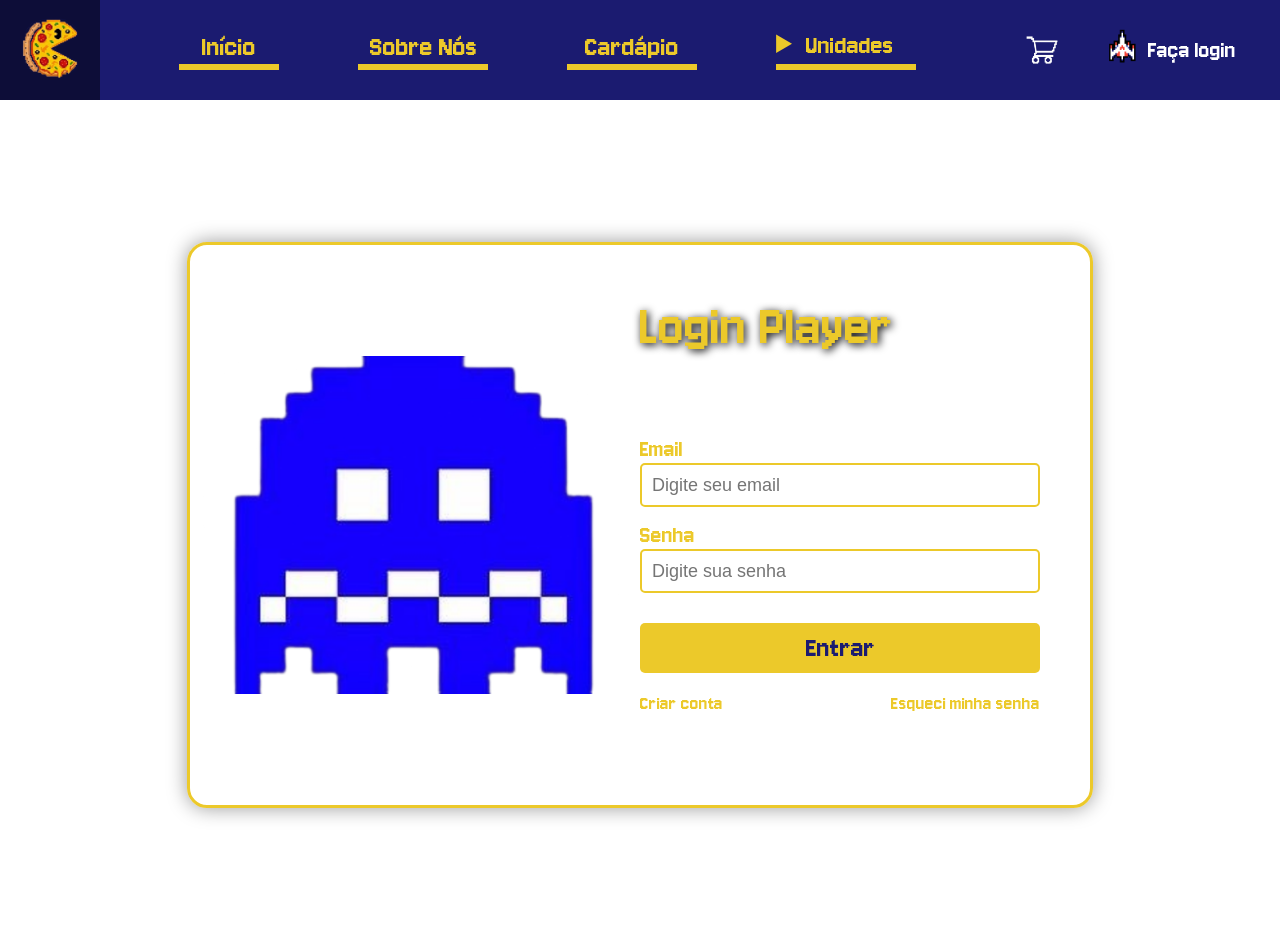
<file: login.html>
<!DOCTYPE html>
<html lang="pt-br">
<head>
    <meta charset="UTF-8">
    <meta name="viewport" content="width=device-width, initial-scale=1.0">
    <title>Login - Pizza-Pixel</title>
    <link rel="icon" href="imagens/icon.png">
    <link rel="stylesheet" href="css arq/headerp.css">
    <link rel="stylesheet" href="css arq/interações.css">
    <link rel="stylesheet" href="css log/login.css">
    <link rel="preconnect" href="https://fonts.googleapis.com">
    <link rel="preconnect" href="https://fonts.gstatic.com" crossorigin>
    <link href="https://fonts.googleapis.com/css2?family=Jersey+10&display=swap" rel="stylesheet">
</head>
<body>
<section class="Headerprincipal">

        <div class="Logo"><img src="imagens/logo.png" alt=""></div>

        <div class="Headermeio">

<a href="index.html"><div class="inicio">Início</div></a>

<a href="index.html#valores"><div class="historia">Sobre Nós</div></a>

<a href="cardapio.html"><div class="cardapio">Cardápio</div></a>

<details class="detalhes">
    <summary class="nada">Unidades</summary>
    <div class="dento">
        <div class="dentodento"><p class="p">São Paulo - Grajau</p></div>
        <div class="dentomeio"><p class="p">Rio de Janeiro - Cabo Frio</p></div>
        <div class="dentomeio"><p class="p">Alagoas - Maceió</p></div>
        <div class="dentobaixo"><p class="p">Minas Gerais - Belo Horizonte</p></div>
    </div>
</details>
        </div>

        <div class="Headerfim">
            <a href="carrinho.html"><div class="pedido"><img src="imagens/cart.png" alt="" class="fotologin"></div></a>
            
            <a href="login.html"><div class="Login"><img src="imagens/space.png" alt="" class="nave"><p>Faça login</p></div></a>
        </div>
</section>

<section class="FundoLogin">
    <div class="CaixaLogin">
        <div class="FotoLogin">
            <img src="imagens/ghost.png" alt="">
        </div>

        <div class="FormularioLogin">
            <h1>Login Player</h1>
            <p>Entre na sua conta para continuar sua aventura na Pizza-Pixel.</p>

            <label>Email</label>
            <input type="email" placeholder="Digite seu email">

            <label>Senha</label>
            <input type="password" placeholder="Digite sua senha">

            <button>Entrar</button>

            <div class="LinksLogin">
                <a href="#">Criar conta</a>
                <a href="#">Esqueci minha senha</a>
            </div>

            <a href="index.html" class="VoltarLogin">Voltar para o início</a>
        </div>
    </div>
</section>

</body>
</html>
</file>
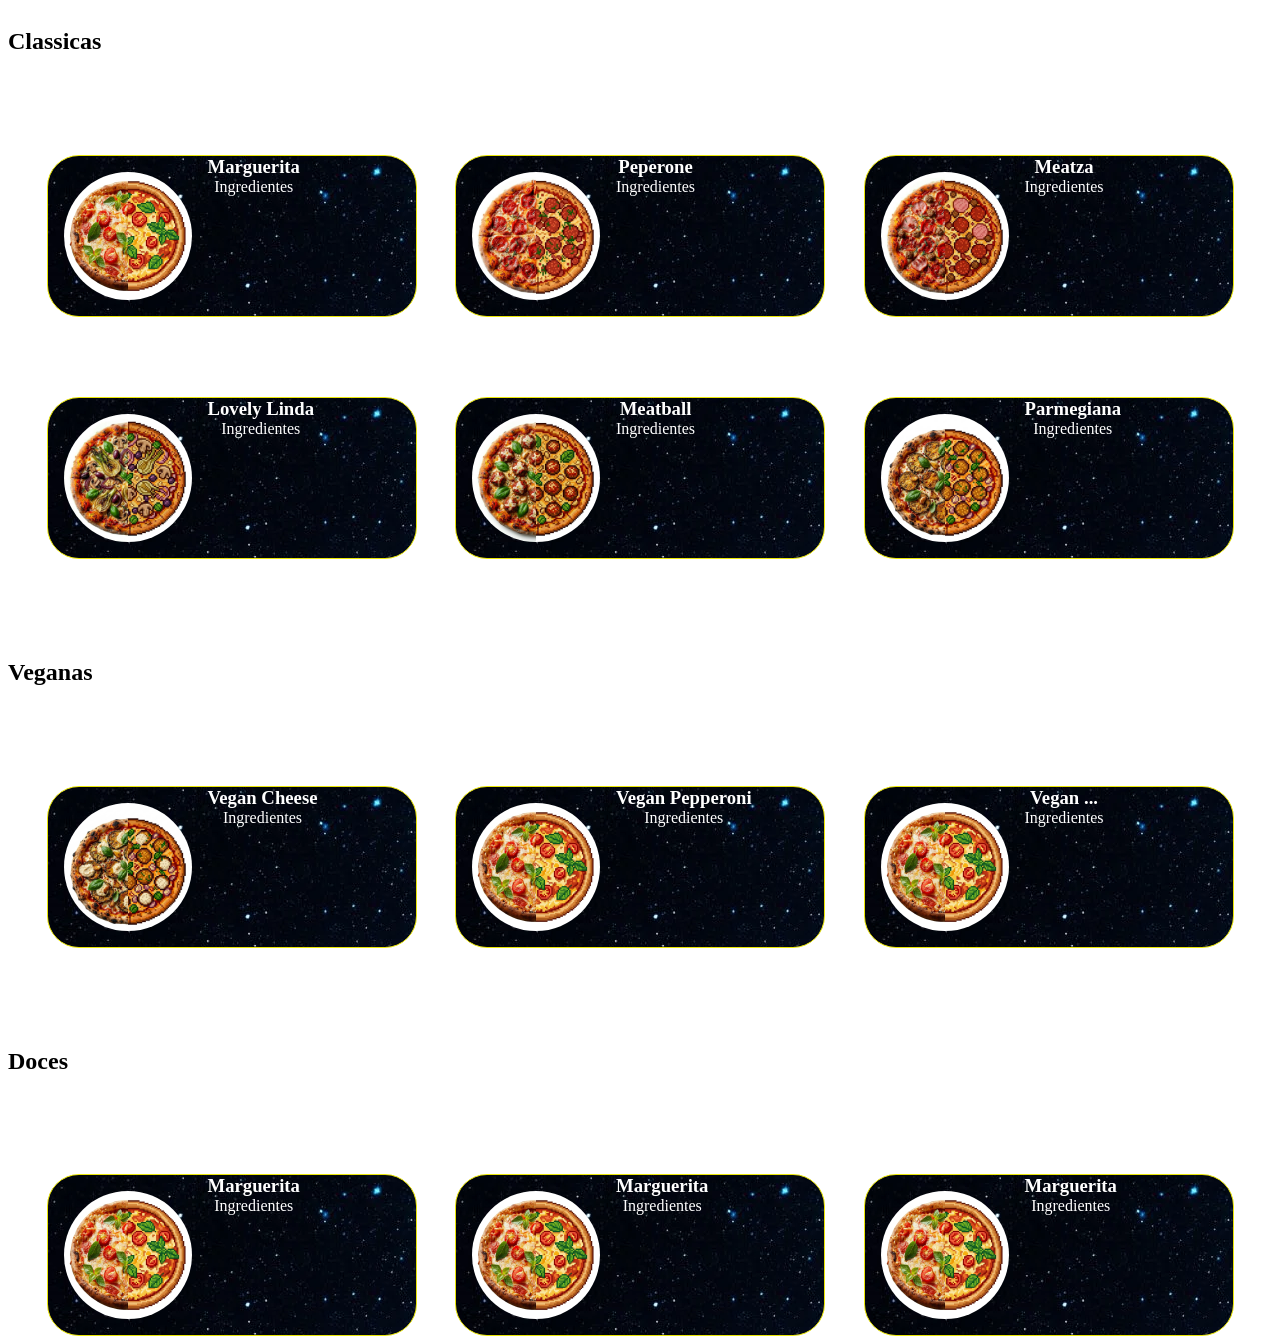
<file: cardapio/menu.html>
<!DOCTYPE html>
<html lang="en">
<head>
    <meta charset="UTF-8">
    <meta name="viewport" content="width=device-width, initial-scale=1.0">
    <link rel="stylesheet" href="menu.css">
    <link rel="icon" href="imagens/icon.png">
    <title>Pizza-Pixel</title>
</head>
<body>
    <section class="menu">

        <h2>Classicas</h2>
        <div class="linha">

            <div class="bloco">
                
                    <a href="">
                        <img src="imagens/marguerita.png" alt="">
                        <div class="text">
                            <h3>Marguerita</h3>
                            <p>Ingredientes</p>
                        </div>
                    </a>
                
            </div>

            <div class="bloco">
                
                    <a href="">
                        <img src="imagens/Peperone.png" alt="">
                        <div class="text">
                            <h3>Peperone</h3>
                            <p>Ingredientes</p>
                        </div>
                    </a>
                
            </div>

            <div class="bloco">
                
                    <a href="">
                        <img src="imagens/meatza.png" alt="">
                        <div class="text">
                            <h3>Meatza</h3>
                            <p>Ingredientes</p>
                        </div>
                    </a>
                
            </div>

        </div>

        <div class="linha">
            <div class="bloco">
                
                    <a href="">
                        <img src="imagens/lovely linda.png" alt="">
                        <div class="text">
                            <h3>Lovely Linda</h3>
                            <p>Ingredientes</p>
                        </div>
                    </a>
                
            </div>

            <div class="bloco">
                
                    <a href="">
                        <img src="imagens/meatball parmegiana.png" alt="">
                        <div class="text">
                            <h3>Meatball</h3>
                            <p>Ingredientes</p>
                        </div>
                    </a>
                
            </div>

            <div class="bloco">
                
                    <a href="">
                        <img src="imagens/eggplant parmegiana.png" alt="">
                        <div class="text">
                            <h3>Parmegiana</h3>
                            <p>Ingredientes</p>
                        </div>
                    </a>
                
            </div>
        </div>

        <h2>Veganas</h2>
        <div class="linha">
            <div class="bloco">
                
                    <a href="">
                        <img src="imagens/vegan cheese.png" alt="">
                        <div class="text">
                            <h3>Vegan Cheese</h3>
                            <p>Ingredientes</p>
                        </div>
                    </a>
                
            </div>

            <div class="bloco">
                
                    <a href="">
                        <img src="imagens/marguerita.png" alt="">
                        <div class="text">
                            <h3>Vegan Pepperoni</h3>
                            <p>Ingredientes</p>
                        </div>
                    </a>
                
            </div>

            <div class="bloco">
                
                    <a href="">
                        <img src="imagens/marguerita.png" alt="">
                        <div class="text">
                            <h3>Vegan ...</h3>
                            <p>Ingredientes</p>
                        </div>
                    </a>
                
            </div>
        </div>

        <h2>Doces</h2>
        <div class="linha">
            <div class="bloco">
                
                    <a href="">
                        <img src="imagens/marguerita.png" alt="">
                        <div class="text">
                            <h3>Marguerita</h3>
                            <p>Ingredientes</p>
                        </div>
                    </a>
                
            </div>

            <div class="bloco">
                
                    <a href="">
                        <img src="imagens/marguerita.png" alt="">
                        <div class="text">
                            <h3>Marguerita</h3>
                            <p>Ingredientes</p>
                        </div>
                    </a>
                
            </div>

            <div class="bloco">
                
                    <a href="">
                        <img src="imagens/marguerita.png" alt="">
                        <div class="text">
                            <h3>Marguerita</h3>
                            <p>Ingredientes</p>
                        </div>
                    </a>
                
            </div>
        </div>
    </section>

</body>
</html>
</file>
<file: css arq/headerp.css>
html{
    font-size: 10px;
    scroll-behavior: smooth;
}

*{
    margin: 0;
    padding: 0;
}

.Headerprincipal{
    width: 100%;
    height: 10rem;
    background-color: rgb(27, 27, 112);
    display: flex;
    justify-content: space-between;
    position: sticky;
    top: 0;
    z-index: 100;
}

.Logo{
    width: 10rem;
    height: 10rem;
}
.Logo img{
    width: 10rem;
    height: 10rem;
}
.Headermeio{
    width: 110rem;
    height: 10rem;
    display: flex;
    align-items: center;
    justify-content: space-evenly;

}
.Headerfim{
    width: 35rem;
    height: 10rem;
    display: flex;
    align-items: center;
    justify-content: space-evenly;
}

.fotologin{
    height: 3rem;
    width: 3.5rem;
}
a{
    text-decoration: none;
}

.inicio{
    box-sizing: border-box;
    border-bottom: solid 0.2em rgb(236, 201, 42);
    color: rgb(236, 201, 42);
    display: flex;
    height: 4rem;
    width: 10rem;
    justify-content: center;
    align-items: center;
    flex-wrap: wrap;
    font-size: 3em;

    /* fonte */
    font-family: "Jersey 10", sans-serif;
    font-weight: 400;
    font-style: normal;

}
.historia{
    box-sizing: border-box;
    border-bottom: solid 0.2em rgb(236, 201, 42);
    color: rgb(236, 201, 42);
    font-size: 3em;
    display: flex;
    height: 4rem;
    width: 13rem;
    justify-content: center;
    align-items: center;
    flex-wrap: wrap;
    
    /* fonte */
    font-family: "Jersey 10", sans-serif;
    font-weight: 400;
    font-style: normal;
}
.cardapio{
    box-sizing: border-box;
    border-bottom: solid 0.2em rgb(236, 201, 42);
    color: rgb(236, 201, 42);
    font-size: 3em;
    display: flex;
    height: 4rem;
    width: 13rem;
    justify-content: center;
    align-items: center;
    flex-wrap: wrap;

    /* fonte */
    font-family: "Jersey 10", sans-serif;
    font-weight: 400;
    font-style: normal;
}

.nada{
    cursor: default;
    text-decoration: double;
    box-sizing: border-box;
    color: rgb(236, 201, 42);

    /* fonte */
    font-family: "Jersey 10", sans-serif;
    font-weight: 400;
    font-style: normal;
}

.nave{
    height: 5rem;
}

.Login{
    border-radius: 0.4rem;
    height: 2rem;
    align-items: center;
    padding: 0.9rem;
    color: white;
    width: 14rem;
    display: flex;
    font-size: 1.4em;
    font-weight: 600;
    
}
.Login p{
    font-size: 2.5rem;
    font-weight: 600;

    /* fonte */
    font-family: "Jersey 10", sans-serif;
    font-weight: 400;
    font-style: normal;
}

.pedido{
    border-radius: 0.4rem;
    height: 1rem;
    align-items: center;
    padding: 0.9rem;
    color: white;
    width: 1rem;
    display: flex;
    justify-content: center;
}

/* Details */
.detalhes{
    height: 4rem;
    width: 14rem;
    display: flex;
    flex-direction: column;
    align-items: center;
    justify-content: center;
    z-index: 10;
    position: relative;
    box-sizing: border-box;
    border-bottom: solid 0.69rem rgb(236, 201, 42);
}

.detalhes[open]{
    width: 14rem;
}

.detalhes:hover{
    cursor: pointer;
}

.detalhes[open]:hover{
    cursor: pointer;
}

.nada:hover{
    cursor: pointer;
}

.nada[open]:hover{
    cursor: pointer;
}

.dento{
    border-style: solid;
    border-width: 2px;
    border-color: rgb(236, 201, 42);
    background-color: rgb(236, 201, 42);
    width: 28rem;
    height: 20rem;
    position: absolute;
    border-radius: 0.5rem;
    gap: 0.2rem;
    display: flex;
    flex-direction: column;
    justify-content: space-between;
    z-index: 10;

}
.nada{
   font-size: 2.8rem;
   user-select: none;
}



.dentodento{
    background-color: rgb(26, 26, 143);
    color: rgb(236, 201, 42);
    border-top-right-radius: 0.5rem;
    border-top-left-radius: 0.5rem;
    width: 28rem;
    height: 4.8rem;
    display: flex;
    align-items: center;
    font-size: 10px;
}

.p{
    margin-left: 0.7rem;
    font-size: 2rem;
}
.dentobaixo{
    background-color: rgb(26, 26, 143);
    color: rgb(236, 201, 42);
    border-bottom-right-radius: 0.4rem;
    border-bottom-left-radius: 0.4rem;
    width: 28rem;
    height: 4.8rem;
    display: flex;
    align-items: center;
    cursor: pointer;
}
.dentomeio{
    background-color: rgb(26, 26, 143);
    color: rgb(236, 201, 42);
    width: 28rem;
    height: 4.8rem;
    display: flex;
    align-items: center;
    cursor: pointer;
}
</file>
<file: css arq/interações.css>
@keyframes pedidoo {
    from {color: white;  width: 14rem; height: 2rem;}
    to {color: rgb(255, 255, 173); width: 14rem; height: 2.3rem;}
}
@keyframes giro{
    from{ transform: rotate(0deg)}
    to{ transform: rotate(90deg)}
}

.Login:hover{
        animation-name: pedidoo;
        animation-iteration-count: 1;
        animation-fill-mode: forwards;
        animation-duration: 0.4s;
}
.imagemprincipal:hover{
    color: rgb(240, 248, 255);
}



.dentodento:hover{
 background-color: rgb(15, 15, 179);
    color: rgb(236, 201, 42);
}
.dentomeio:hover{
 background-color: rgb(15, 15, 179);
    color: rgb(236, 201, 42);
}
.dentobaixo:hover{
 background-color: rgb(15, 15, 179);
    color: rgb(236, 201, 42);
}

.Login:hover img{
    animation-name: giro;
    animation-duration: 1s;
    animation-fill-mode: forwards;
}
</file>
<file: css log/login.css>
html{
    background-image: url(https://64.media.tumblr.com/27a9372faf571224ac2188fe55dec85d/147bfebdf112f180-63/s1280x1920/01b015e6199c48fddeaab42715612591c8770707.gifv);
}

.FundoLogin{
    width: 100%;
    min-height: 85rem;
    display: flex;
    align-items: center;
    justify-content: center;
}

.CaixaLogin{
    background-color: rgba(255,255,255,0.12);
    width: 90rem;
    min-height: 55rem;
    border: solid 0.3rem rgb(236, 201, 42);
    border-radius: 2rem;
    box-shadow: 0 0 2rem rgba(0,0,0,0.4);
    display: flex;
}

.FotoLogin{
    width: 40rem;
    display: flex;
    align-items: center;
    user-select: none;
}

.FotoLogin img{
    width: 45rem;
}

.FormularioLogin{
    width: 50rem;
    padding: 5rem;
    box-sizing: border-box;
    display: flex;
    flex-direction: column;
    justify-content: center;
}

.FormularioLogin h1{
    color: rgb(236, 201, 42);
    font-size: 6rem;
    font-family: "Jersey 10", sans-serif;
    font-weight: 400;
    text-shadow: 2px 2px 8px rgb(0, 0, 0);
}

.FormularioLogin p{
    color: white;
    font-size: 2rem;
    font-family: "Jersey 10", sans-serif;
    margin-bottom: 2rem;
}

.FormularioLogin label{
    color: rgb(236, 201, 42);
    font-size: 2.5rem;
    font-family: "Jersey 10", sans-serif;
    margin-top: 1.5rem;
}

.FormularioLogin input{
    height: 4rem;
    padding-left: 1rem;
    font-size: 1.8rem;
    border: solid 0.2rem rgb(236, 201, 42);
    border-radius: 0.5rem;
}

.FormularioLogin button{
    background-color: rgb(236, 201, 42);
    color: rgb(27, 27, 112);
    height: 5rem;
    margin-top: 3rem;
    border: none;
    border-radius: 0.5rem;
    font-size: 3rem;
    font-family: "Jersey 10", sans-serif;
    cursor: pointer;
}

.FormularioLogin button:hover{
    background-color: rgb(255, 225, 75);
}

.LinksLogin{
    display: flex;
    justify-content: space-between;
    margin-top: 2rem;
}

.LinksLogin a{
    color: rgb(236, 201, 42);
    font-size: 2rem;
    font-family: "Jersey 10", sans-serif;
}

.VoltarLogin{
    color: white;
    font-size: 2rem;
    font-family: "Jersey 10", sans-serif;
    text-align: center;
    margin-top: 2rem;
}

@media(max-width: 900px){
    .CaixaLogin{
        width: 90%;
        flex-direction: column;
    }

    .FotoLogin,
    .FormularioLogin{
        width: 100%;
    }

    .LinksLogin{
        flex-direction: column;
        text-align: center;
        gap: 1rem;
    }
}
</file>
<file: cardapio/menu.css>
.menu {
    display: flex;
    flex-direction: column;
    gap: 5rem
}

.menu a {
    display: flex;
    color: white;
    text-decoration: none;
}

.menu a img {
    box-sizing: border-box;
    width: 10em;
    border-radius: 50%;
    padding: 1em;
}

.linha {
    display: flex;
    justify-content: space-evenly;
}

.bloco {
    background-image: url(imagens/banner.png);
    width: 23rem;
    height: 10rem;
    border: rgb(233, 229, 7) 1px solid;
    border-radius: 2rem;
    font-size: medium;
}

.bloco:hover {
    display: flex;
    width: 30rem;
    height: 15rem;
    align-items: center;
    font-size: large;
}

.text h3, p{
    display: flex;
    flex-direction: column;
    margin: 0;
    align-items: center;
}
</file>
